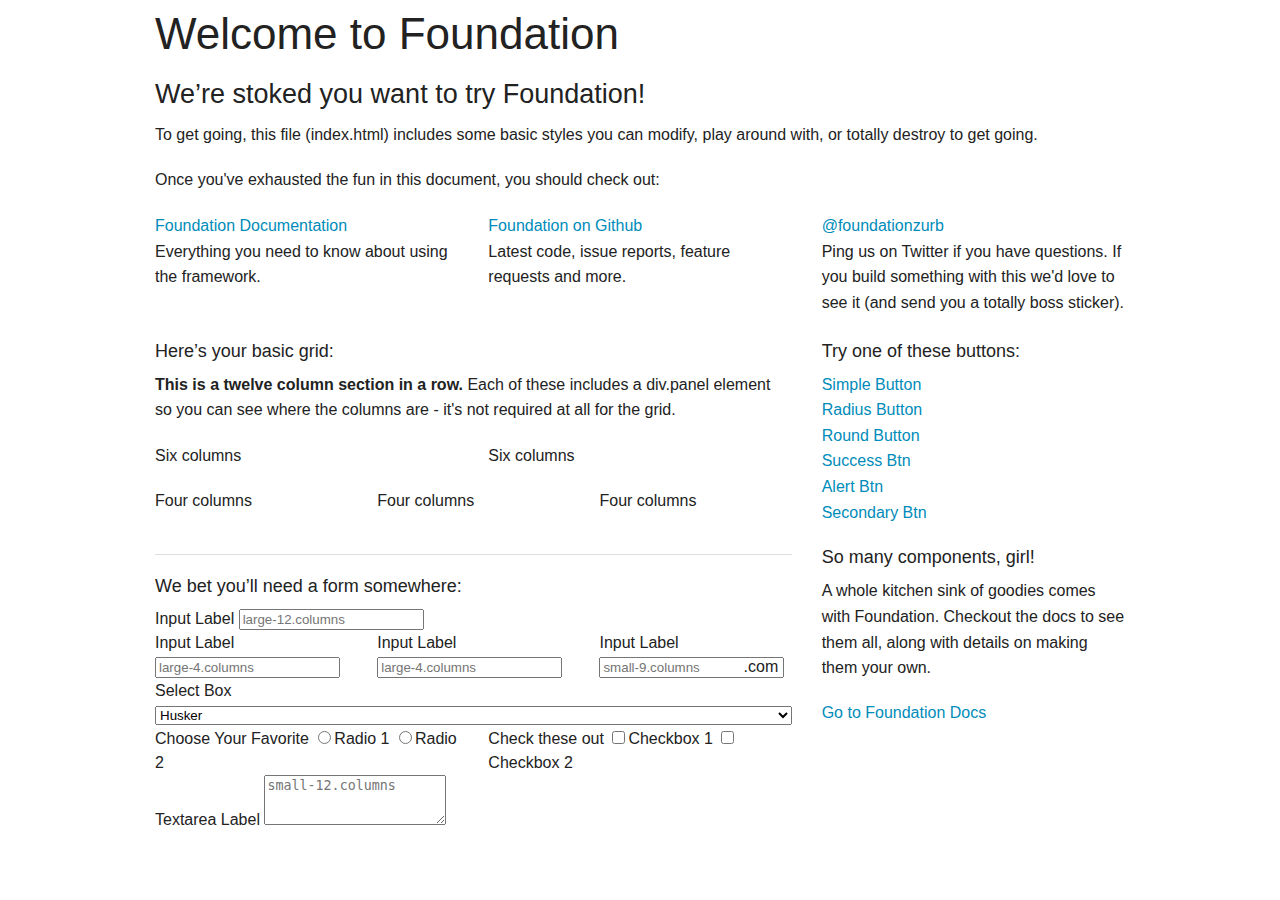
<file: web/styles/foundation/index.html>
<!doctype html>
<html class="no-js" lang="en">
  <head>
    <meta charset="utf-8" />
    <meta name="viewport" content="width=device-width, initial-scale=1.0" />
    <title>Foundation | Welcome</title>
    <link rel="stylesheet" href="css/foundation.css" />
    <script src="js/vendor/modernizr.js"></script>
  </head>
  <body>
    
    <div class="row">
      <div class="large-12 columns">
        <h1>Welcome to Foundation</h1>
      </div>
    </div>
    
    <div class="row">
      <div class="large-12 columns">
      	<div class="panel">
	        <h3>We&rsquo;re stoked you want to try Foundation! </h3>
	        <p>To get going, this file (index.html) includes some basic styles you can modify, play around with, or totally destroy to get going.</p>
	        <p>Once you've exhausted the fun in this document, you should check out:</p>
	        <div class="row">
	        	<div class="large-4 medium-4 columns">
	    		<p><a href="http://foundation.zurb.com/docs">Foundation Documentation</a><br />Everything you need to know about using the framework.</p>
	    	</div>
	        	<div class="large-4 medium-4 columns">
	        		<p><a href="http://github.com/zurb/foundation">Foundation on Github</a><br />Latest code, issue reports, feature requests and more.</p>
	        	</div>
	        	<div class="large-4 medium-4 columns">
	        		<p><a href="http://twitter.com/foundationzurb">@foundationzurb</a><br />Ping us on Twitter if you have questions. If you build something with this we'd love to see it (and send you a totally boss sticker).</p>
	        	</div>        
					</div>
      	</div>
      </div>
    </div>

    <div class="row">
      <div class="large-8 medium-8 columns">
        <h5>Here&rsquo;s your basic grid:</h5>
        <!-- Grid Example -->

        <div class="row">
          <div class="large-12 columns">
            <div class="callout panel">
              <p><strong>This is a twelve column section in a row.</strong> Each of these includes a div.panel element so you can see where the columns are - it's not required at all for the grid.</p>
            </div>
          </div>
        </div>
        <div class="row">
          <div class="large-6 medium-6 columns">
            <div class="callout panel">
              <p>Six columns</p>
            </div>
          </div>
          <div class="large-6 medium-6 columns">
            <div class="callout panel">
              <p>Six columns</p>
            </div>
          </div>
        </div>
        <div class="row">
          <div class="large-4 medium-4 small-4 columns">
            <div class="callout panel">
              <p>Four columns</p>
            </div>
          </div>
          <div class="large-4 medium-4 small-4 columns">
            <div class="callout panel">
              <p>Four columns</p>
            </div>
          </div>
          <div class="large-4 medium-4 small-4 columns">
            <div class="callout panel">
              <p>Four columns</p>
            </div>
          </div>
        </div>
        
        <hr />
                
        <h5>We bet you&rsquo;ll need a form somewhere:</h5>
        <form>
				  <div class="row">
				    <div class="large-12 columns">
				      <label>Input Label</label>
				      <input type="text" placeholder="large-12.columns" />
				    </div>
				  </div>
				  <div class="row">
				    <div class="large-4 medium-4 columns">
				      <label>Input Label</label>
				      <input type="text" placeholder="large-4.columns" />
				    </div>
				    <div class="large-4 medium-4 columns">
				      <label>Input Label</label>
				      <input type="text" placeholder="large-4.columns" />
				    </div>
				    <div class="large-4 medium-4 columns">
				      <div class="row collapse">
				        <label>Input Label</label>
				        <div class="small-9 columns">
				          <input type="text" placeholder="small-9.columns" />
				        </div>
				        <div class="small-3 columns">
				          <span class="postfix">.com</span>
				        </div>
				      </div>
				    </div>
				  </div>
				  <div class="row">
				    <div class="large-12 columns">
				      <label>Select Box</label>
				      <select>
				        <option value="husker">Husker</option>
				        <option value="starbuck">Starbuck</option>
				        <option value="hotdog">Hot Dog</option>
				        <option value="apollo">Apollo</option>
				      </select>
				    </div>
				  </div>
				  <div class="row">
				    <div class="large-6 medium-6 columns">
				      <label>Choose Your Favorite</label>
				      <input type="radio" name="pokemon" value="Red" id="pokemonRed"><label for="pokemonRed">Radio 1</label>
				      <input type="radio" name="pokemon" value="Blue" id="pokemonBlue"><label for="pokemonBlue">Radio 2</label>
				    </div>
				    <div class="large-6 medium-6 columns">
				      <label>Check these out</label>
				      <input id="checkbox1" type="checkbox"><label for="checkbox1">Checkbox 1</label>
				      <input id="checkbox2" type="checkbox"><label for="checkbox2">Checkbox 2</label>
				    </div>
				  </div>
				  <div class="row">
				    <div class="large-12 columns">
				      <label>Textarea Label</label>
				      <textarea placeholder="small-12.columns"></textarea>
				    </div>
				  </div>
				</form>
      </div>     

      <div class="large-4 medium-4 columns">
			  <h5>Try one of these buttons:</h5>
			  <p><a href="#" class="small button">Simple Button</a><br/>
        <a href="#" class="small radius button">Radius Button</a><br/>
        <a href="#" class="small round button">Round Button</a><br/>            
        <a href="#" class="medium success button">Success Btn</a><br/>
        <a href="#" class="medium alert button">Alert Btn</a><br/>
        <a href="#" class="medium secondary button">Secondary Btn</a></p>           
				<div class="panel">
        	<h5>So many components, girl!</h5>
        	<p>A whole kitchen sink of goodies comes with Foundation. Checkout the docs to see them all, along with details on making them your own.</p>
        	<a href="http://foundation.zurb.com/docs/" class="small button">Go to Foundation Docs</a>          
        </div>
      </div>
    </div>
    
    <script src="js/vendor/jquery.js"></script>
    <script src="js/foundation.min.js"></script>
    <script>
      $(document).foundation();
    </script>
  </body>
</html>
</file>
